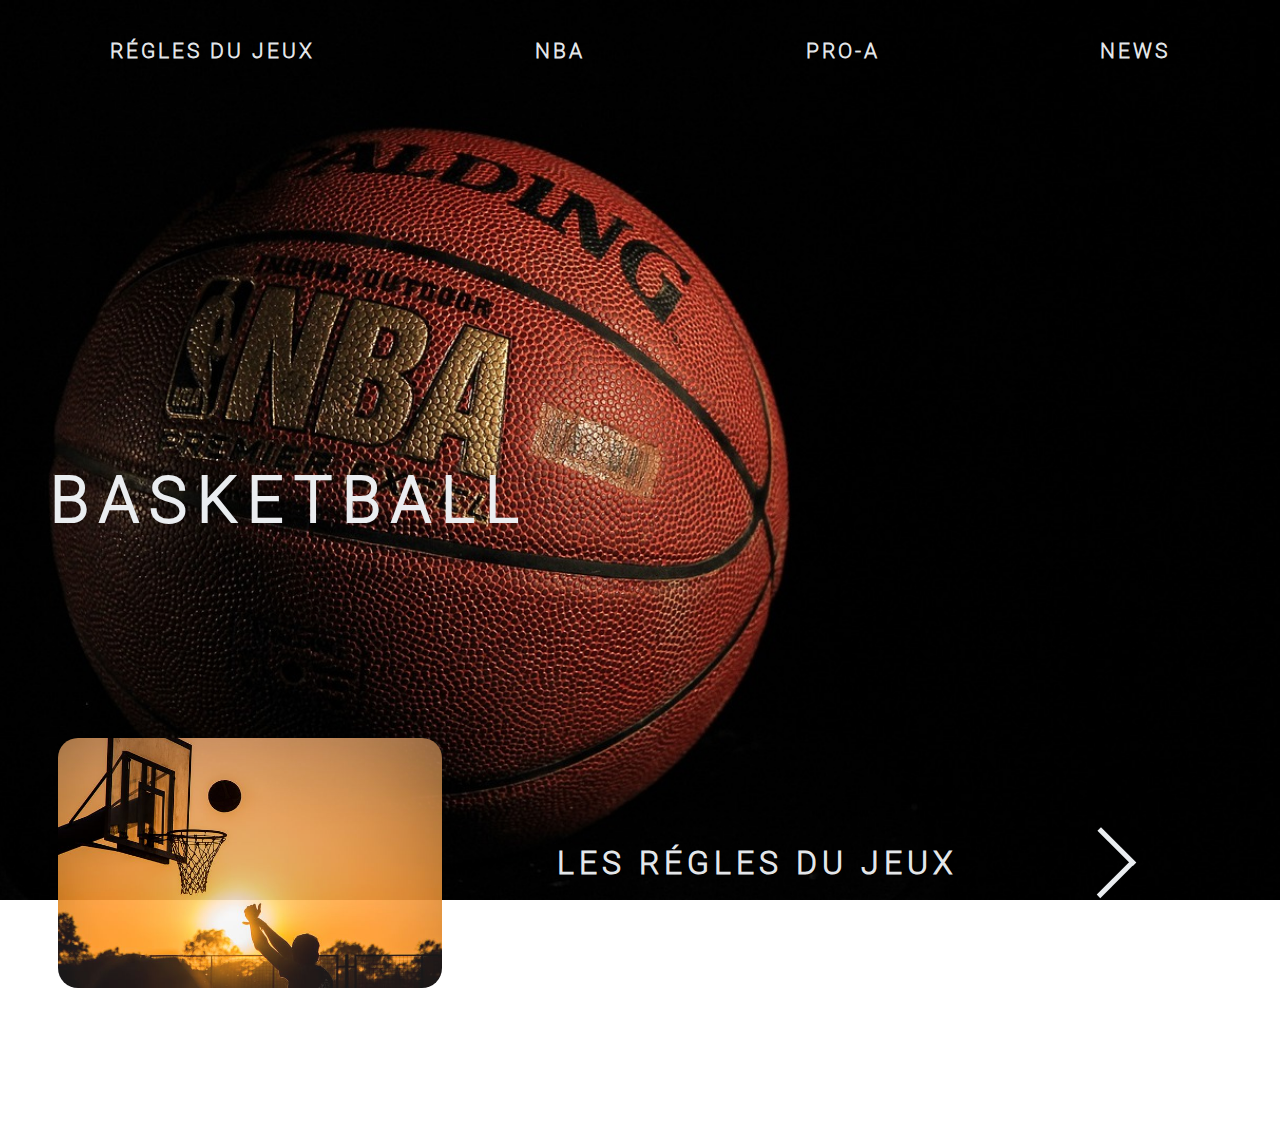
<file: index.html>
<!DOCTYPE html>
<html lang="fr">
<head>
    <meta charset="UTF-8">
    <meta http-equiv="X-UA-Compatible" content="IE=edge">
    <meta name="viewport" content="width=device-width, initial-scale=1.0">
    <title>Sports</title>
    <link rel="stylesheet" href="style.css">
</head>
<body>
    <div class="nav-bar">
        <div class="menu-hamburger">
            <span></span>
            <span></span>
            <span></span>
        </div>
        <div>
            <ul id="nav-list">
                <li><a href="./regles-Du-Jeux.html">régles du jeux </a></li>
                <li><a href="./nba.html">nba</a></li>
                <li><a href="./pro-A.html">pro-a</a></li>
                <li>news</li>
            </ul>
        </div>
    </div>
    <div class="header-container">
        <h1>basketball</h1>
    </div>
    <section>
       <div class="main-container">
         <img src="./Assets/images/basketball2.jpg" alt="les régles du jeux de basketball">
         <h2><a href="./regles-Du-Jeux.html">les régles du jeux </a></h2>
         <div class="arrow-right-1">
            <div class="arrow-right-component-top"></div>
            <div class="arrow-right-component-bottom"></div>
         </div>
        </div>
        <div class="nba-container">
            <div class="arrow-left-1">
                <div class="arrow-left-component-top"></div>
                <div class="arrow-left-component-bottom"></div>
             </div>
            <img src="./Assets/images/nba-logo.png" alt="logo de la nba">
            <h2><a href="./nba.html">nba</a></h2>
            <div class="arrow-right-2">
                <div class="arrow-right-component-top"></div>
                <div class="arrow-right-component-bottom"></div>
             </div>
        </div>
        <div class="pro-a-container">
            <div class="arrow-left-2">
                <div class="arrow-left-component-top"></div>
                <div class="arrow-left-component-bottom"></div>
             </div>
          <img src="./Assets/images/proA.jpg" alt="basketball en france">
          <h2><a href="./pro-A.html">pro-a</a></h2>
        </div>
    </section>
  <script src="./index.js"></script>  
</body>
</html>
</file>
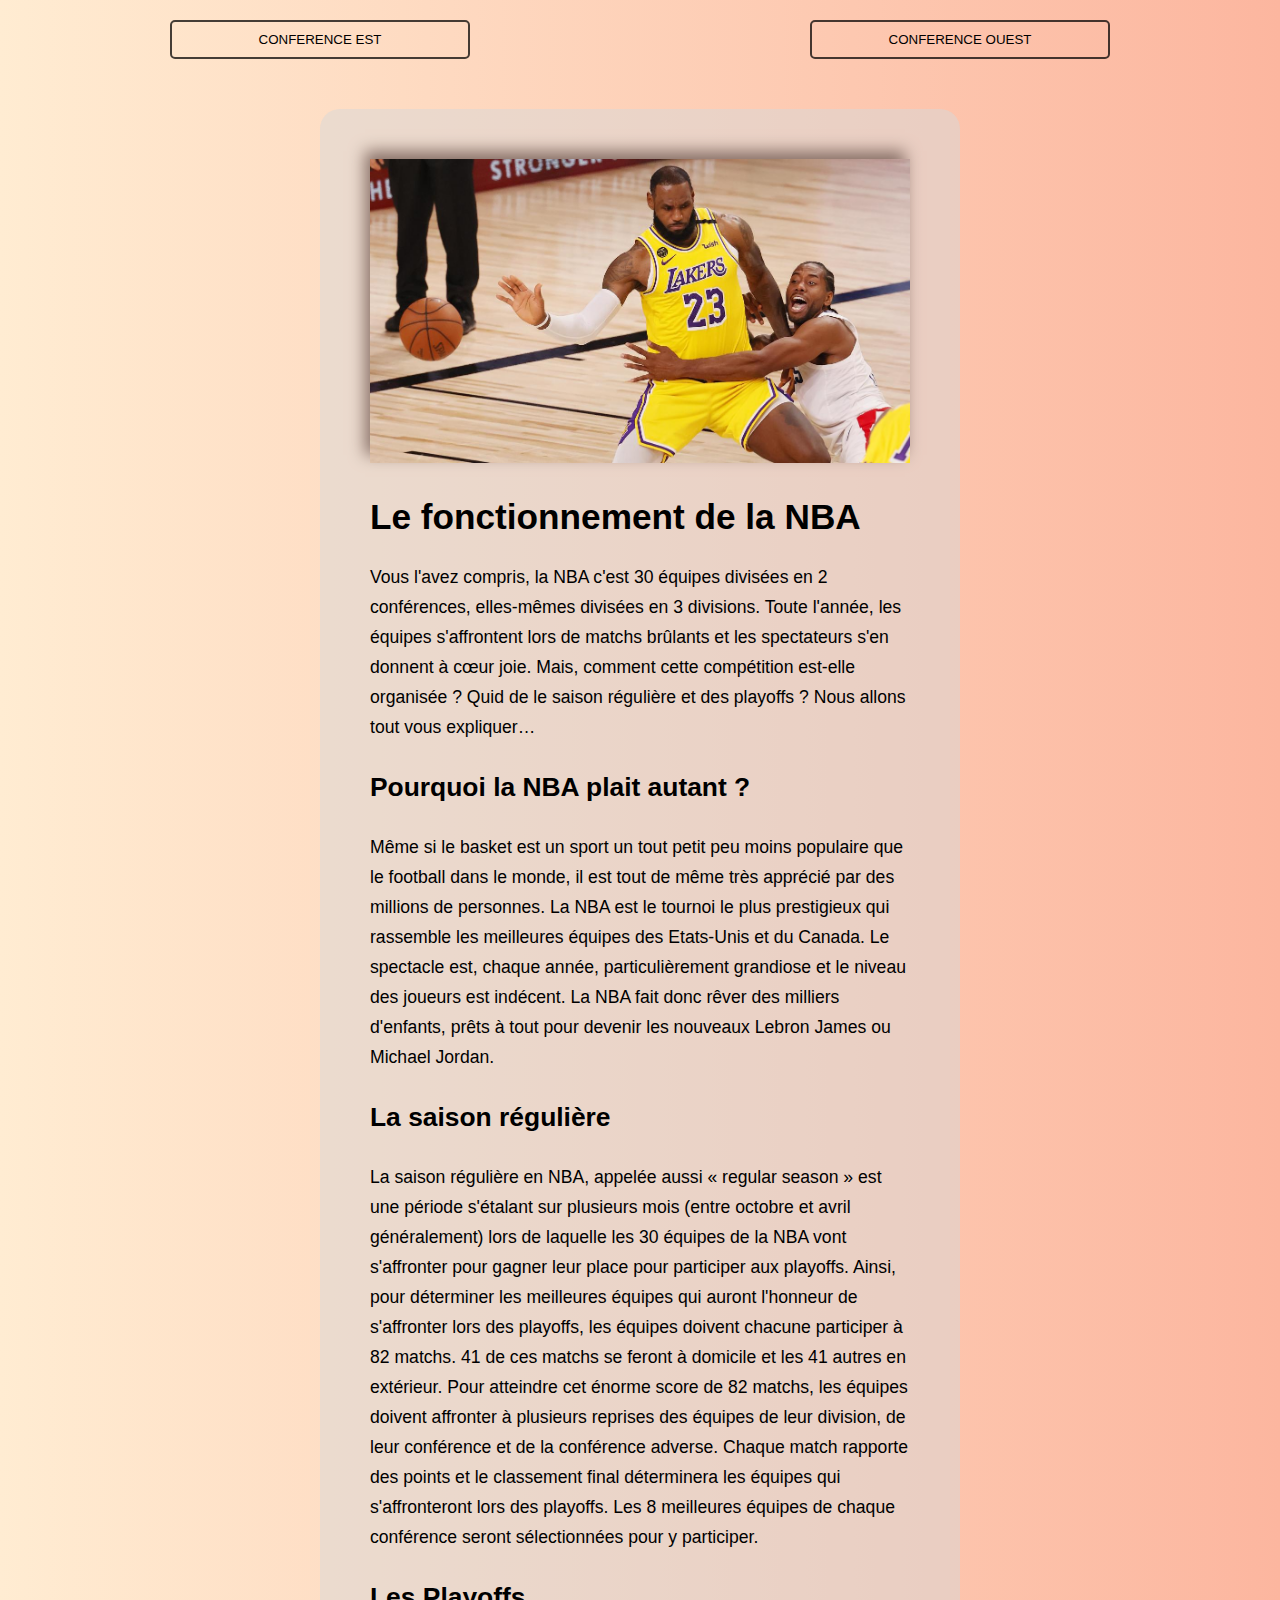
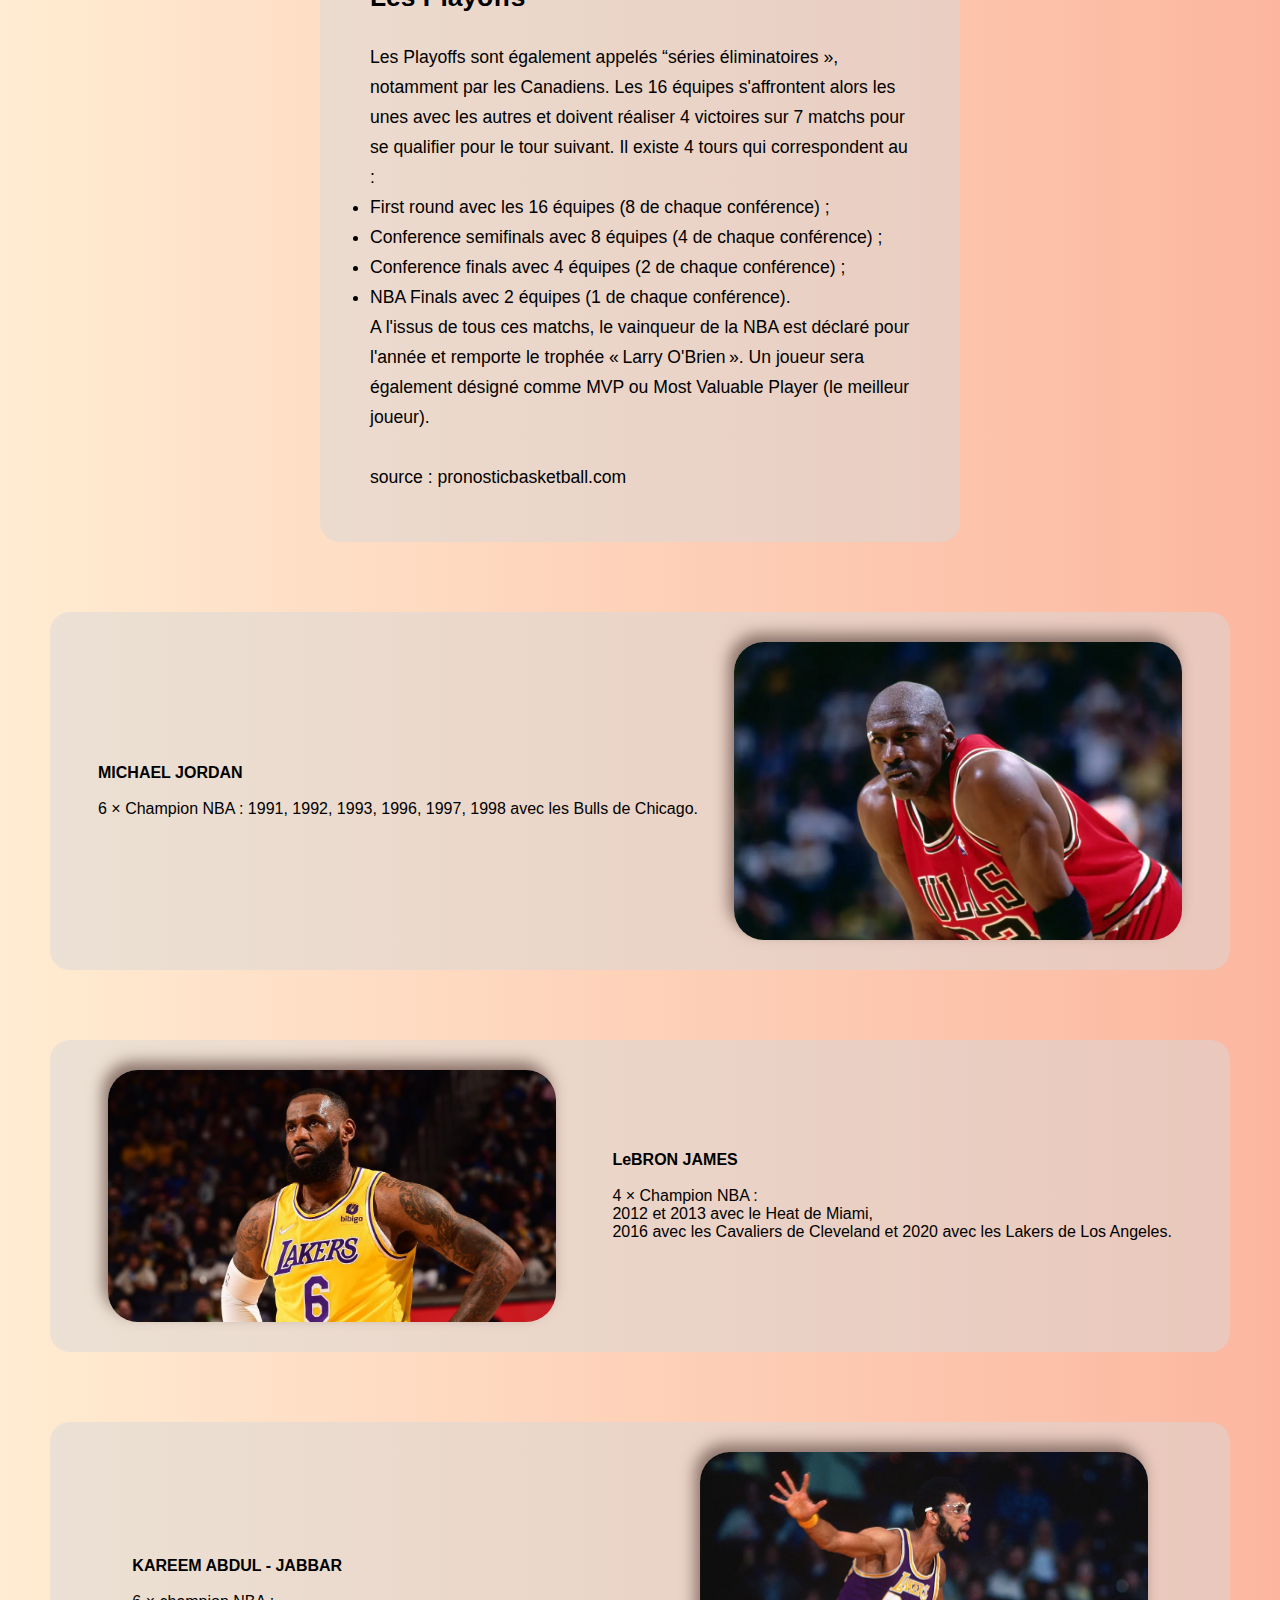
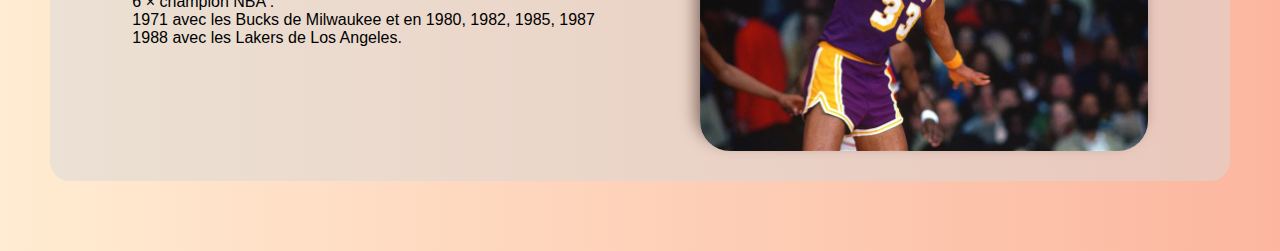
<file: nba.html>
<!DOCTYPE html>
<html lang="fr">
<head>
    <meta charset="UTF-8">
    <meta http-equiv="X-UA-Compatible" content="IE=edge">
    <meta name="viewport" content="width=device-width, initial-scale=1.0">
    <title>Nba</title>
    <link rel="stylesheet" href="./nba.css">
</head>
<body>
      <div class="nav-bar-nba">
        <ul>        
            <form method="get" action="">
                <select name="est" id="est">
                    <option value="est">CONFERENCE EST</option>
                    <option value="">BOSTON CELTICS</option>
                    <option value="">BROOKLYN NETS</option>
                    <option value="">NEW YORK KNICKS</option>
                    <option value="">PHILADELFIE 76ERS</option>
                    <option value="">TORONTO RAPTORS</option>
                    <option value="">CHICAGO BULLS</option>
                    <option value="">CLEVELAND CAVALIERS</option>
                    <option value="">DETROIT PISTONS</option>
                    <option value="">INDIANA PACERS</option>
                    <option value="">MILWAUKEE BUCKS</option>
                    <option value="">ATLANTA HAWKS</option>
                    <option value="">CHARLOTTE HORNETS</option>
                    <option value="">MIAMI HEAT</option>
                    <option value="">ORLANDO MAGIC</option>
                    <option value="">WASHINGTON WIZARDS</option>
                </select>
            </form>        
            <form method="get" action="">
                <select name="ouest" id="ouest">
                    <option value="ouest">CONFERENCE OUEST</option>
                    <option value="">DENVER NUGGETS</option>
                    <option value="">MINNESOTA TIMBERWOLVES</option>
                    <option value="">OKLAHOMA CITY THUNDER</option>
                    <option value="">PORTLAND TRAIL BLAZERS</option>
                    <option value="">UTAH JAZZ</option>
                    <option value="">GOLDEN STATES WARRIORS</option>
                    <option value="">LOS ANGELES CLIPPERS</option>
                    <option value="">LOS ANGELES LAKERS</option>
                    <option value="">PHOENIX SUNS</option>
                    <option value="">SACRAMENTO KINGS</option>
                    <option value="">DALLAS MAVERICKS</option>
                    <option value="">HOUSTON ROCKETS</option>
                    <option value="">MEMPHIS GRIZZLIES</option>
                    <option value="">NEW-ORLEANS PELICANS</option>
                    <option value="">SAN ANTONIO SPURS</option>
                </select>
            </form>
        </ul>
      </div>
      <div class="main-container">
        <img src="./Assets/images/lakers-nba.jpg" alt="">
        <h1>Le fonctionnement de la NBA</h1></br>
        <p>
            Vous l'avez compris, la NBA c'est 30 équipes divisées en 2 conférences, elles-mêmes divisées en 3 divisions. Toute l'année, les équipes s'affrontent lors de matchs brûlants et les spectateurs s'en donnent à cœur joie. Mais, comment cette compétition est-elle organisée ? Quid de le saison régulière et des playoffs ? Nous allons tout vous expliquer…</br></br>
            <h2>Pourquoi la NBA plait autant ?</h2></br>
            Même si le basket est un sport un tout petit peu moins populaire que le football dans le monde, il est tout de même très apprécié par des millions de personnes. La NBA est le tournoi le plus prestigieux qui rassemble les meilleures équipes des Etats-Unis et du Canada. Le spectacle est, chaque année, particulièrement grandiose et le niveau des joueurs est indécent. La NBA fait donc rêver des milliers d'enfants, prêts à tout pour devenir les nouveaux Lebron James ou Michael Jordan.</br></br>
            <h2>La saison régulière</h2></br>
            La saison régulière en NBA, appelée aussi « regular season » est une période s'étalant sur plusieurs mois (entre octobre et avril généralement) lors de laquelle les 30 équipes de la NBA vont s'affronter pour gagner leur place pour participer aux playoffs. Ainsi, pour déterminer les meilleures équipes qui auront l'honneur de s'affronter lors des playoffs, les équipes doivent chacune participer à 82 matchs. 41 de ces matchs se feront à domicile et les 41 autres en extérieur.
            Pour atteindre cet énorme score de 82 matchs, les équipes doivent affronter à plusieurs reprises des équipes de leur division, de leur conférence et de la conférence adverse. Chaque match rapporte des points et le classement final déterminera les équipes qui s'affronteront lors des playoffs. Les 8 meilleures équipes de chaque conférence seront sélectionnées pour y participer.</br></br>
            <h2>Les Playoffs</h2></br>
            Les Playoffs sont également appelés “séries éliminatoires », notamment par les Canadiens. Les 16 équipes s'affrontent alors les unes avec les autres et doivent réaliser 4 victoires sur 7 matchs pour se qualifier pour le tour suivant. Il existe 4 tours qui correspondent au :
            <li>First round avec les 16 équipes (8 de chaque conférence) ;</li>
            <li>Conference semifinals avec 8 équipes (4 de chaque conférence) ;</li>
            <li>Conference finals avec 4 équipes (2 de chaque conférence) ;</li>
            <li>NBA Finals avec 2 équipes (1 de chaque conférence).</li>
            A l'issus de tous ces matchs, le vainqueur de la NBA est déclaré pour l'année et remporte le trophée « Larry O'Brien ». Un joueur sera également désigné comme MVP ou Most Valuable Player (le meilleur joueur).</br></br>
            source : pronosticbasketball.com
        </p>
      </div>
      <div class="players-container-top">
          <p><strong>MICHAEL JORDAN</strong></br></br> 6 × Champion NBA : 1991, 1992, 1993, 1996, 1997, 1998 avec les Bulls de Chicago.</p> 
          <img src="./Assets/images/JORDAN1.webp" alt="">
      </div>
      <div class="players-container-middle">
          <img src="./Assets/images/Lebron.jpg" alt="">
          <p><strong>LeBRON JAMES</strong></br></br> 4 × Champion NBA : </br>2012 et 2013 avec le Heat de Miami,
          </br> 2016 avec les Cavaliers de Cleveland et 2020 avec les Lakers de Los Angeles.</p>
      </div>
      <div class="players-container-bottom">
           <p><strong>KAREEM ABDUL - JABBAR</strong></br></br> 6 × champion NBA :</br> 1971 avec les Bucks de Milwaukee et en 1980, 1982, 1985, 1987 </br> 1988 avec les Lakers de Los Angeles.</p>
           <img src="./Assets/images/Kareem-Abdul-Jabbar.webp" alt=""> 
      </div>
    
</body>
</html>
</file>
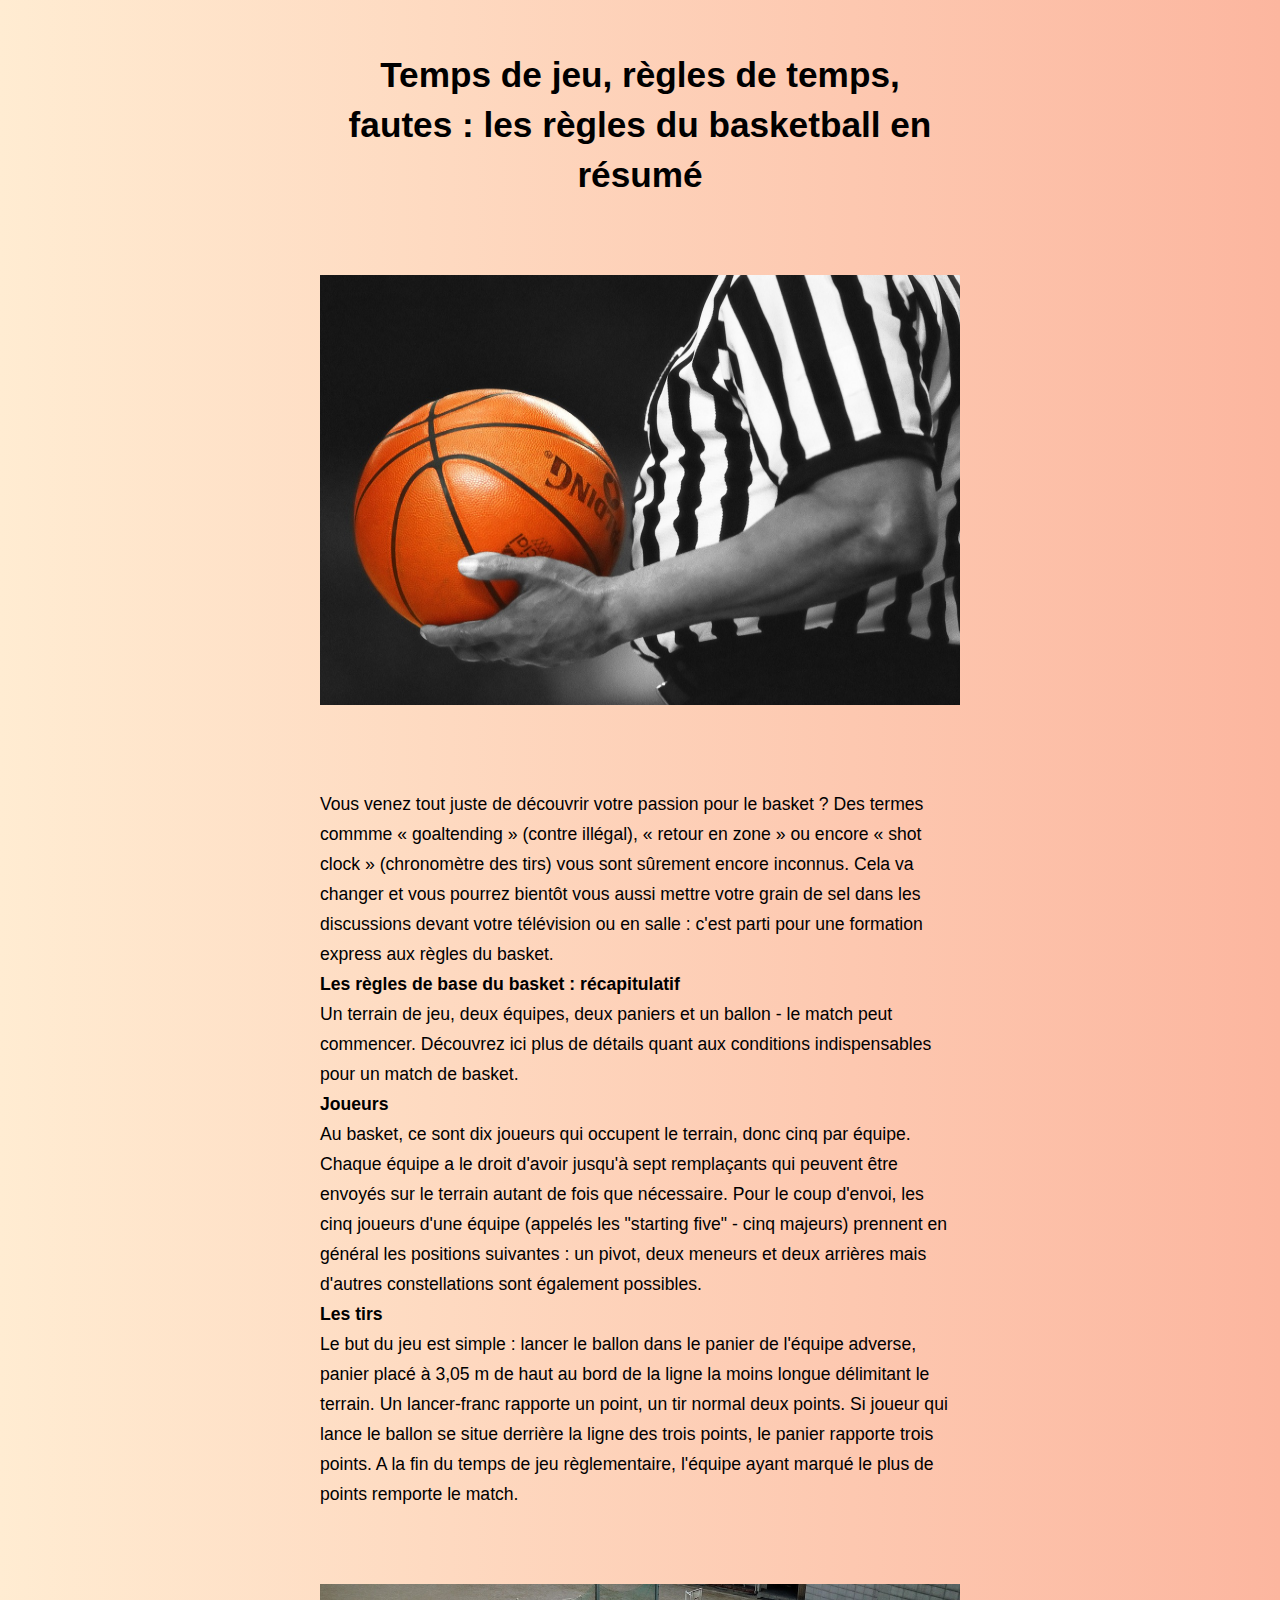
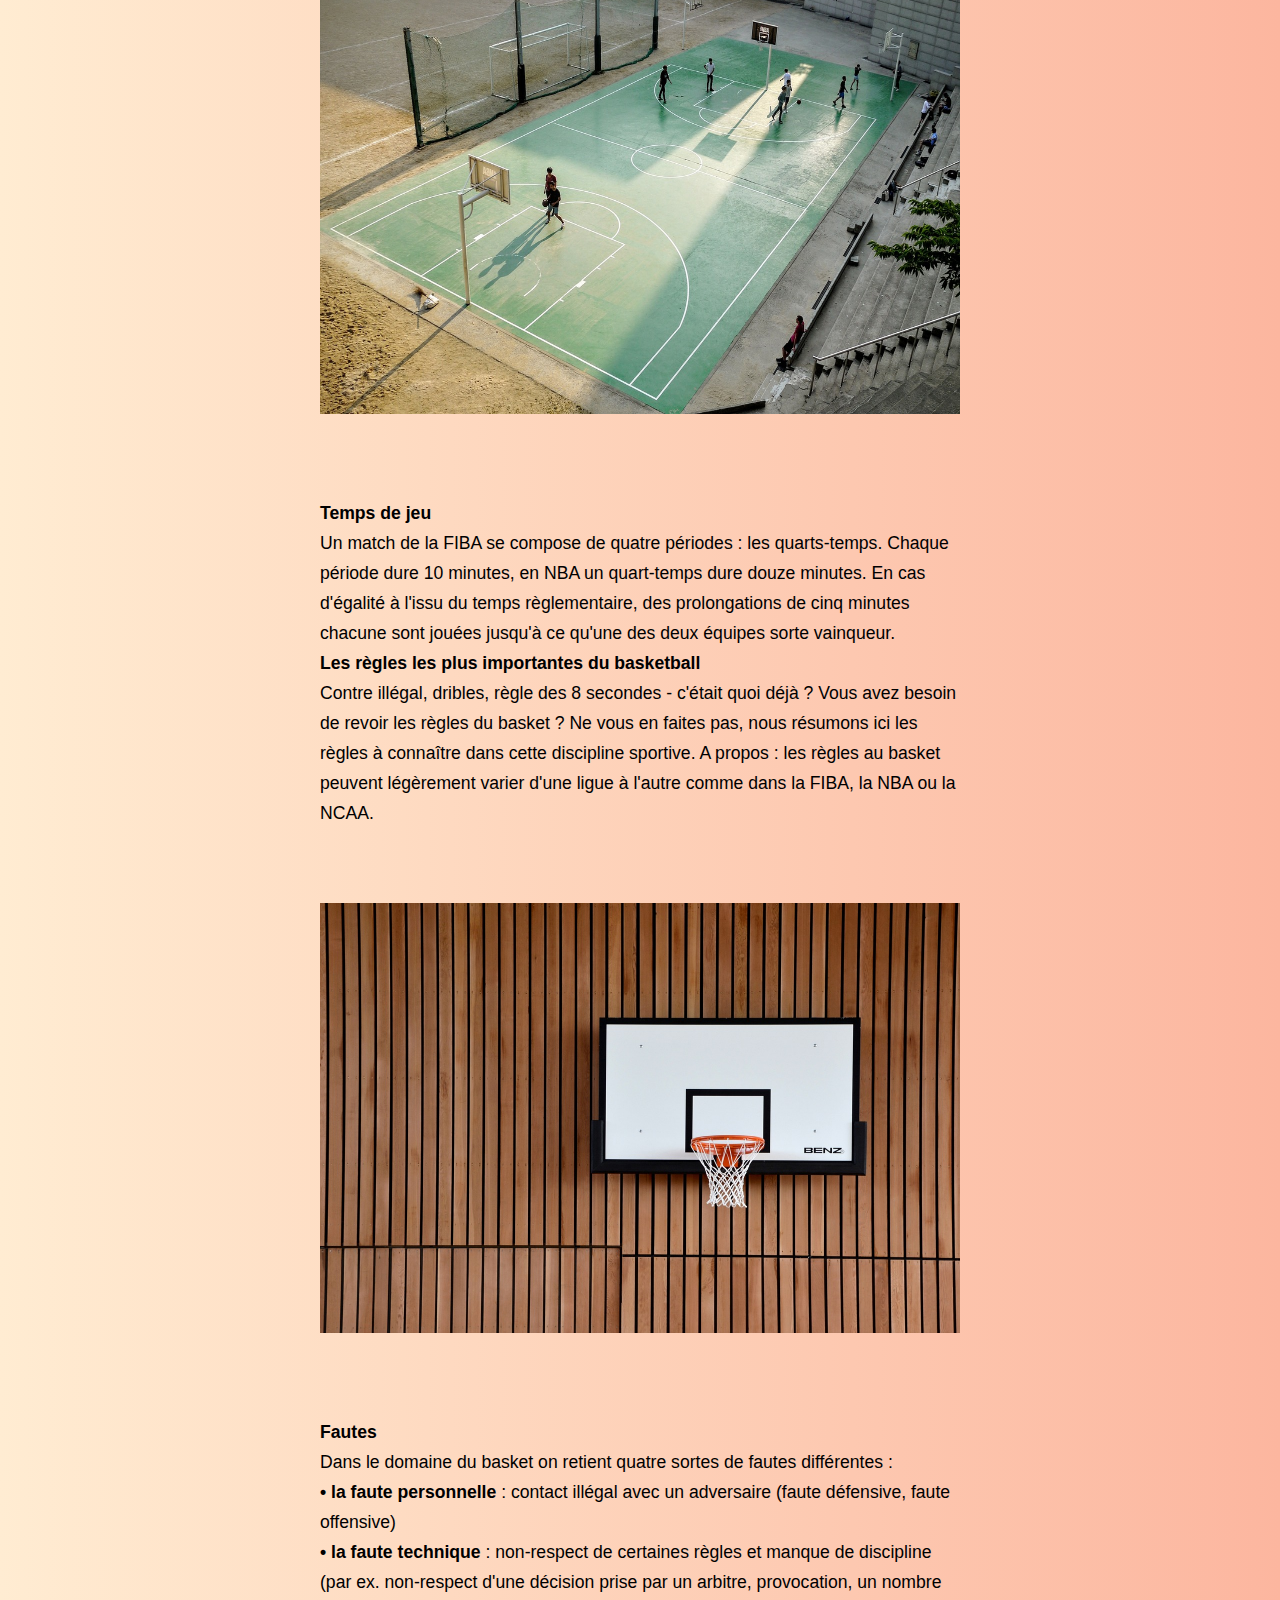
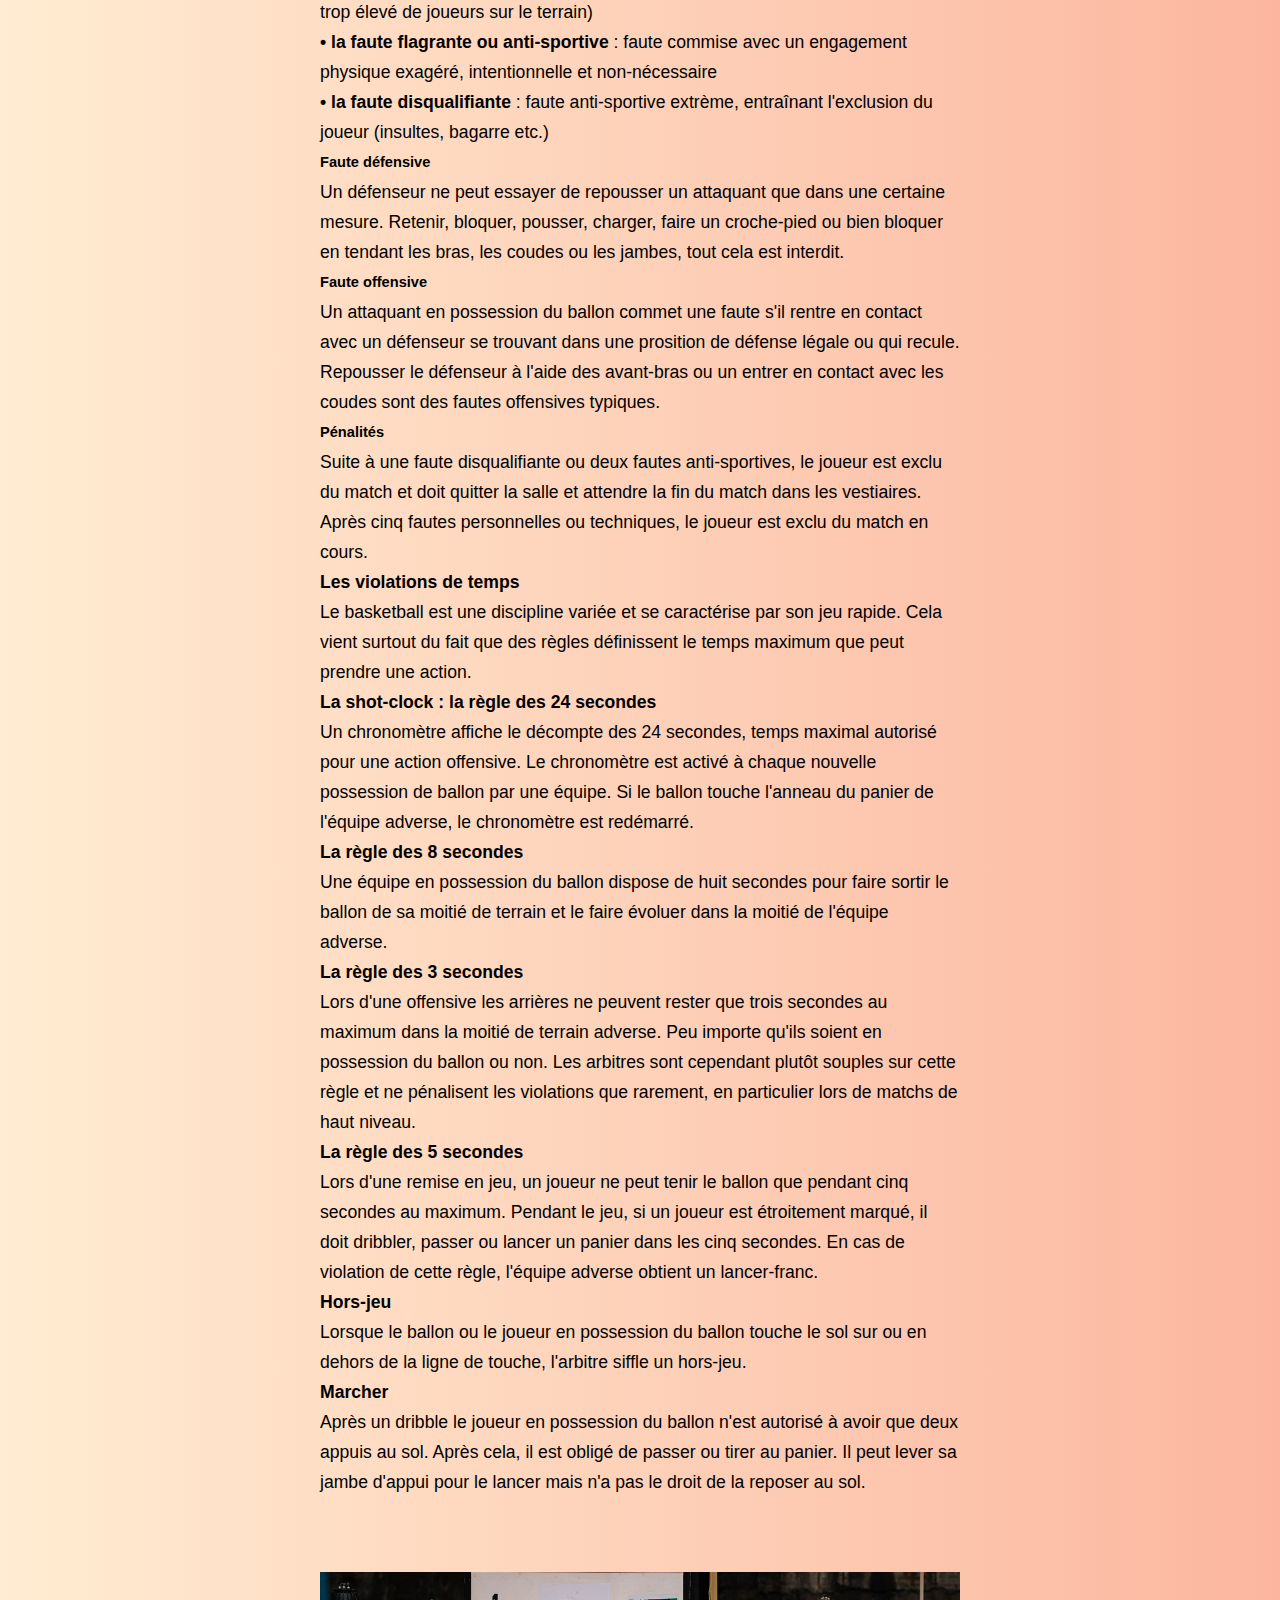
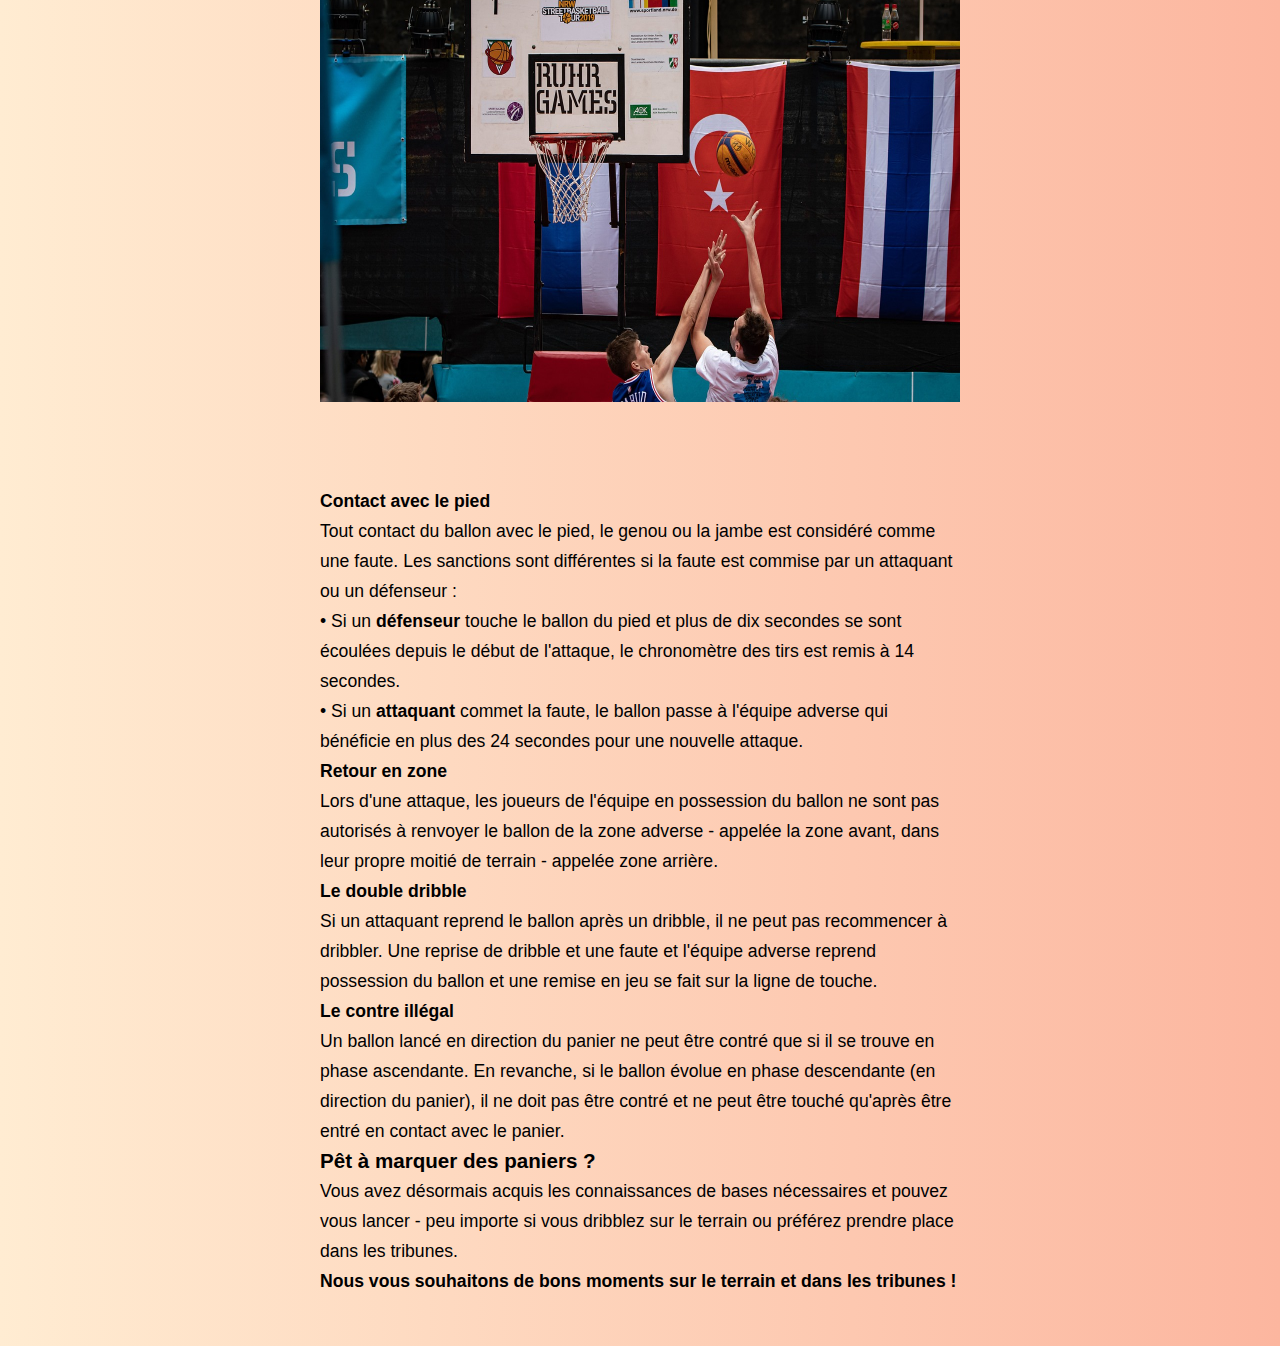
<file: regles-Du-Jeux.html>
<!DOCTYPE html>
<html lang="fr">
<head>
    <meta charset="UTF-8">
    <meta http-equiv="X-UA-Compatible" content="IE=edge">
    <meta name="viewport" content="width=device-width, initial-scale=1.0">
    <title>Les Régles du Basket</title>
    <link rel="stylesheet" href="./regles-Du-Jeux.css">
</head>
<body>
    <h1>Temps de jeu, règles de temps,</br>fautes : les règles du basketball en</br> résumé</h1>
    <img src="./Assets/images/basketball-1-page1.jpg" id="img-1-page1">
    <p>Vous venez tout juste de découvrir votre passion pour le basket ? Des termes commme « goaltending » (contre illégal), « retour en zone » ou encore « shot clock » (chronomètre des tirs) vous sont sûrement encore inconnus. Cela va changer et vous pourrez bientôt vous aussi mettre votre grain de sel dans les discussions devant votre télévision ou en salle : c'est parti pour une formation express aux règles du basket.</p>
    <p>
        <h4>Les règles de base du basket : récapitulatif</h4>
        Un terrain de jeu, deux équipes, deux paniers et un ballon - le match peut commencer. Découvrez ici plus de détails quant aux conditions indispensables pour un match de basket.
        <h4>Joueurs</h4>
        Au basket, ce sont dix joueurs qui occupent le terrain, donc cinq par équipe. Chaque équipe a le droit d'avoir jusqu'à sept remplaçants qui peuvent être envoyés sur le terrain autant de fois que nécessaire.
        Pour le coup d'envoi, les cinq joueurs d'une équipe (appelés les "starting five" - cinq majeurs) prennent en général les positions suivantes : un pivot, deux meneurs et deux arrières mais d'autres constellations sont également possibles.
        <h4>Les tirs</h4>
        Le but du jeu est simple : lancer le ballon dans le panier de l'équipe adverse, panier placé à 3,05 m de haut au bord de la ligne la moins longue délimitant le terrain. Un lancer-franc rapporte un point, un tir normal deux points. Si joueur qui lance le ballon se situe derrière la ligne des trois points, le panier rapporte trois points. A la fin du temps de jeu règlementaire, l'équipe ayant marqué le plus de points remporte le match.
        <img src="./Assets/images/basketball-2-page1.jpg" id="img-2-page1">
        <h4>Temps de jeu</h4>
        Un match de la FIBA se compose de quatre périodes : les quarts-temps. Chaque période dure 10 minutes, en NBA un quart-temps dure douze minutes. En cas d'égalité à l'issu du temps règlementaire, des prolongations de cinq minutes chacune sont jouées jusqu'à ce qu'une des deux équipes sorte vainqueur.
        <h4>Les règles les plus importantes du basketball</h4>
        Contre illégal, dribles, règle des 8 secondes - c'était quoi déjà ? Vous avez besoin de revoir les règles du basket ? Ne vous en faites pas, nous résumons ici les règles à connaître dans cette discipline sportive.
        A propos : les règles au basket peuvent légèrement varier d'une ligue à l'autre comme dans la FIBA, la NBA ou la NCAA.
        <img src="./Assets/images/basketball-3-page1.jpg" id="img-3-page1">
        <h4>Fautes</h4>
        Dans le domaine du basket on retient quatre sortes de fautes différentes :</br>
        <strong>• la faute personnelle</strong> : contact illégal avec un adversaire (faute défensive, faute offensive)</br>
        <strong>• la faute technique</strong> : non-respect de certaines règles et manque de discipline (par ex. non-respect d'une décision prise par un arbitre, provocation, un nombre trop élevé de joueurs sur le terrain)</br>
        <strong>• la faute flagrante ou anti-sportive</strong> : faute commise avec un engagement physique exagéré, intentionnelle et non-nécessaire</br>
        <strong>• la faute disqualifiante</strong> : faute anti-sportive extrème, entraînant l'exclusion du joueur (insultes, bagarre etc.)
        <h5>Faute défensive</h5>
        Un défenseur ne peut essayer de repousser un attaquant que dans une certaine mesure. Retenir, bloquer, pousser, charger, faire un croche-pied ou bien bloquer en tendant les bras, les coudes ou les jambes, tout cela est interdit.
        <h5>Faute offensive</h5>
        Un attaquant en possession du ballon commet une faute s'il rentre en contact avec un défenseur se trouvant dans une prosition de défense légale ou qui recule. Repousser le défenseur à l'aide des avant-bras ou un entrer en contact avec les coudes sont des fautes offensives typiques.
        <h5>Pénalités</h5>
        Suite à une faute disqualifiante ou deux fautes anti-sportives, le joueur est exclu du match et doit quitter la salle et attendre la fin du match dans les vestiaires.    
        Après cinq fautes personnelles ou techniques, le joueur est exclu du match en cours.     
        <h4>Les violations de temps</h4>
        Le basketball est une discipline variée et se caractérise par son jeu rapide. Cela vient surtout du fait que des règles définissent le temps maximum que peut prendre une action.</br>
        <strong> La shot-clock : la règle des 24 secondes</strong></br>
        Un chronomètre affiche le décompte des 24 secondes, temps maximal autorisé pour une action offensive. Le chronomètre est activé à chaque nouvelle possession de ballon par une équipe.
        Si le ballon touche l'anneau du panier de l'équipe adverse, le chronomètre est redémarré.</br>
        <strong>La règle des 8 secondes</strong></br>
        Une équipe en possession du ballon dispose de huit secondes pour faire sortir le ballon de sa moitié de terrain et le faire évoluer dans la moitié de l'équipe adverse.</br>
        <strong>La règle des 3 secondes</strong></br>
        Lors d'une offensive les arrières ne peuvent rester que trois secondes au maximum dans la moitié de terrain adverse. Peu importe qu'ils soient en possession du ballon ou non.
        Les arbitres sont cependant plutôt souples sur cette règle et ne pénalisent les violations que rarement, en particulier lors de matchs de haut niveau.</br>
        <strong>La règle des 5 secondes</strong></br>
        Lors d'une remise en jeu, un joueur ne peut tenir le ballon que pendant cinq secondes au maximum.
        Pendant le jeu, si un joueur est étroitement marqué, il doit dribbler, passer ou lancer un panier dans les cinq secondes.
        En cas de violation de cette règle, l'équipe adverse obtient un lancer-franc.
        <h4>Hors-jeu</h4>
        Lorsque le ballon ou le joueur en possession du ballon touche le sol sur ou en dehors de la ligne de touche, l'arbitre siffle un hors-jeu.
        <h4>Marcher</h4>
        Après un dribble le joueur en possession du ballon n'est autorisé à avoir que deux appuis au sol. Après cela, il est obligé de passer ou tirer au panier. Il peut lever sa jambe d'appui pour le lancer mais n'a pas le droit de la reposer au sol.
        <img src="./Assets/images/basketball-4-page1.jpg" id="img-4-page1">
        <h4>Contact avec le pied</h4>
        Tout contact du ballon avec le pied, le genou ou la jambe est considéré comme une faute. Les sanctions sont différentes si la faute est commise par un attaquant ou un défenseur :</br>
        • Si un <strong>défenseur</strong> touche le ballon du pied et plus de dix secondes se sont écoulées depuis le début de l'attaque, le chronomètre des tirs est remis à 14 secondes.</br>
        • Si un <strong>attaquant</strong> commet la faute, le ballon passe à l'équipe adverse qui bénéficie en plus des 24 secondes pour une nouvelle attaque.
        <h4>Retour en zone</h4>
        Lors d'une attaque, les joueurs de l'équipe en possession du ballon ne sont pas autorisés à renvoyer le ballon de la zone adverse - appelée la zone avant, dans leur propre moitié de terrain - appelée zone arrière.
        <h4>Le double dribble</h4>
        Si un attaquant reprend le ballon après un dribble, il ne peut pas recommencer à dribbler. Une reprise de dribble et une faute et l'équipe adverse reprend possession du ballon et une remise en jeu se fait sur la ligne de touche.
        <h4>Le contre illégal</h4>
        Un ballon lancé en direction du panier ne peut être contré que si il se trouve en phase ascendante. En revanche, si le ballon évolue en phase descendante (en direction du panier), il ne doit pas être contré et ne peut être touché qu'après être entré en contact avec le panier.
        <h3>Pêt à marquer des paniers ?</h3>
        Vous avez désormais acquis les connaissances de bases nécessaires et pouvez vous lancer - peu importe si vous dribblez sur le terrain ou préférez prendre place dans les tribunes.
        <h4>Nous vous souhaitons de bons moments sur le terrain et dans les tribunes !</h4>
    </p>
    <script src="./index.js"></script>
</body>
</html>
</file>
<file: style.css>
*{ 
    list-style-type: none;
    margin: 0;
    padding: 0;
    box-sizing: border-box;
    text-decoration: none;
}
:root {
    --title-color: rgba(235, 238, 241, 0.998);
}
@font-face {
    font-family: "Roboto";
    src: url(./Assets/fonts/Roboto-Light.ttf);
}
body{
    min-height: 100vh;
    background: url(./Assets/images/basketball1.jpg) fixed center/cover;
}
a:link {
    color: var(--title-color);
    text-decoration: none;
  }
a:visited{
    color: var(--title-color);
    text-decoration: none;
}
.menu-hamburger{
    margin: 10px 0 0 10px;
    visibility:hidden;
}
.menu-hamburger span{
    display: block;
    width: 50px;
    height: 5px;
    background: var(--title-color);
    margin: 7px 0 0 10px;
}
.nav-bar ul{
    display: flex;
    justify-content: space-around;
    align-items: center;
    
    transform: translateY(-200px);
    transition: 0.8s ease;   
}
.nav-bar li{
    text-transform: uppercase;    
    font-family: "Roboto", sans-serif;
    font-size: 1.3rem;
    font-weight: bold;
    letter-spacing: 3px;
    color: var(--title-color);
    cursor: pointer;
    transition: 0.3s;
}
.nav-bar li:hover{
    color:aliceblue;
    transform: scale(1.1) translateY(5px) ;
}
.header-container h1{
    color: var(--title-color);
    text-transform: uppercase;
    font-size: 4rem;
    font-family: "Roboto", sans-serif;
    letter-spacing: 10px;
    margin-top: 400px;
    text-align: left;   
    margin-left: 50px;
}
section{
    display: grid;
    grid-template-columns: repeat(3, 100vw);
    margin-bottom: 150px;
    overflow: hidden;
}
.main-container, .pro-a-container, .nba-container{
    display: flex;
    align-items: center;
    justify-content: space-around;
    
    margin-top: 200px;
    transition: 1s ease;
}

.main-container img, .pro-a-container img, .nba-container img{
    width: 30%;
    height: 250px;
    border-radius: 20px;
    opacity: 0.9;   
}
.main-container h2, .nba-container h2, .pro-a-container h2{
    color: var(--title-color);
    text-transform: uppercase;
    font-size: 2rem;
    font-family: "Roboto", sans-serif;
    letter-spacing: 5px;
}
.arrow-right-1, .arrow-right-2, .arrow-left-1, .arrow-left-2{
    width: 150px;
    height: 100px;
    position: relative;
    cursor: pointer;
}
.arrow-right-component-top, .arrow-left-component-top{
    position: absolute;
    width: 50px;
    height: 5px;
    left: 50px;
    background: var(--title-color);
    transform: rotate(45deg) translateY(44px);     
}
.arrow-right-component-bottom, .arrow-left-component-bottom{
    position: absolute;
    top: 95px;
    width: 50px;
    height: 5px;
    left: 50px;
    background: var(--title-color);
    transform: rotate(-45deg) translateY(-45px);      
}
.arrow-left-component-top{
    transform: rotate(-45deg) translateY(45px);     
}
.arrow-left-component-bottom{
    transform: rotate(45deg) translateY(-45px);      
}

@media screen and (max-width: 430px){
    .menu-hamburger{
        visibility: visible;
    }
    .nav-bar{
        opacity: 0;
    }
}
</file>
<file: nba.css>
*{
    margin: 0;
    padding: 0;
    box-sizing: border-box;
}
body{
    background: linear-gradient(to right, #ffecd2 0%, #fcb69f 100%);
}
.nav-bar-nba ul{
    list-style-type: none;
    display: flex;
    justify-content: space-around;
    align-items: center;
    margin-top: 20px;
    font-size: 1.2rem;
    font-family: "Roboto", sans-serif;
    font-weight: bold;
}
form select{
    background: none;
    appearance: none;
    border: 2px solid rgba(0, 0, 0, 0.735);
    border-radius: 5px;
    width: 300px;
    padding: 10px;
    text-align: center;
    cursor: pointer;
    transition: 0.3s;
}
form select:hover{
    transform: scale(1.05);
}
form select option:nth-child(odd){
    background: #fcb69f;
}
form select option:nth-child(even){
    background: #ffecd2;   
}
form select option:first-child{
    background: rgba(16, 15, 15, 0.676);
    font-size: 1.1rem;
    font-weight: bold;
}
.main-container{
    background: rgba(216, 216, 216, 0.507);
    width: 50%;
    margin: 50px auto;
    padding: 50px;
    border-radius: 20px;
    font-family: "Roboto", sans-serif;
    font-size: 1.1rem;
    line-height: 30px;
} .main-container img{
    width: 100%;
    margin-bottom: 30px;
    box-shadow: -5px -8px 15px 0px #897168;
}
.players-container-top, .players-container-middle, .players-container-bottom, .players-container-middle, .players-container-bottom{
    background: rgba(216, 216, 216, 0.507);
    padding: 30px;
    border-radius: 20px;
    display: flex;
    justify-content: space-around;
    align-items: center;
    margin: 70px 50px;
    font-family: "Roboto", sans-serif;   
}
.players-container-top img, .players-container-middle img, .players-container-bottom img{
    width: 40%;
    border-radius: 30px;
    box-shadow:  -5px -8px 15px 0px #897168;
}
</file>
<file: regles-Du-Jeux.css>
*{
    margin: 0;
    padding: 0;
    box-sizing: border-box;
}
body{
    background: linear-gradient(to right, #ffecd2 0%, #fcb69f 100%);
    width: 50%;
    margin: 50px auto;
    font-family: "Roboto", sans-serif;
    font-size: 1.1rem;
    line-height: 30px;
}
h1{
    text-align: center;
    line-height: 50px;
}
h1:hover{
    color: rgba(0, 0, 0, 0.559);
}
#img-1-page1, #img-2-page1, #img-3-page1, #img-4-page1{
    width: 100%;
    height: 430px;
    margin: 75px 0;
}
</file>
